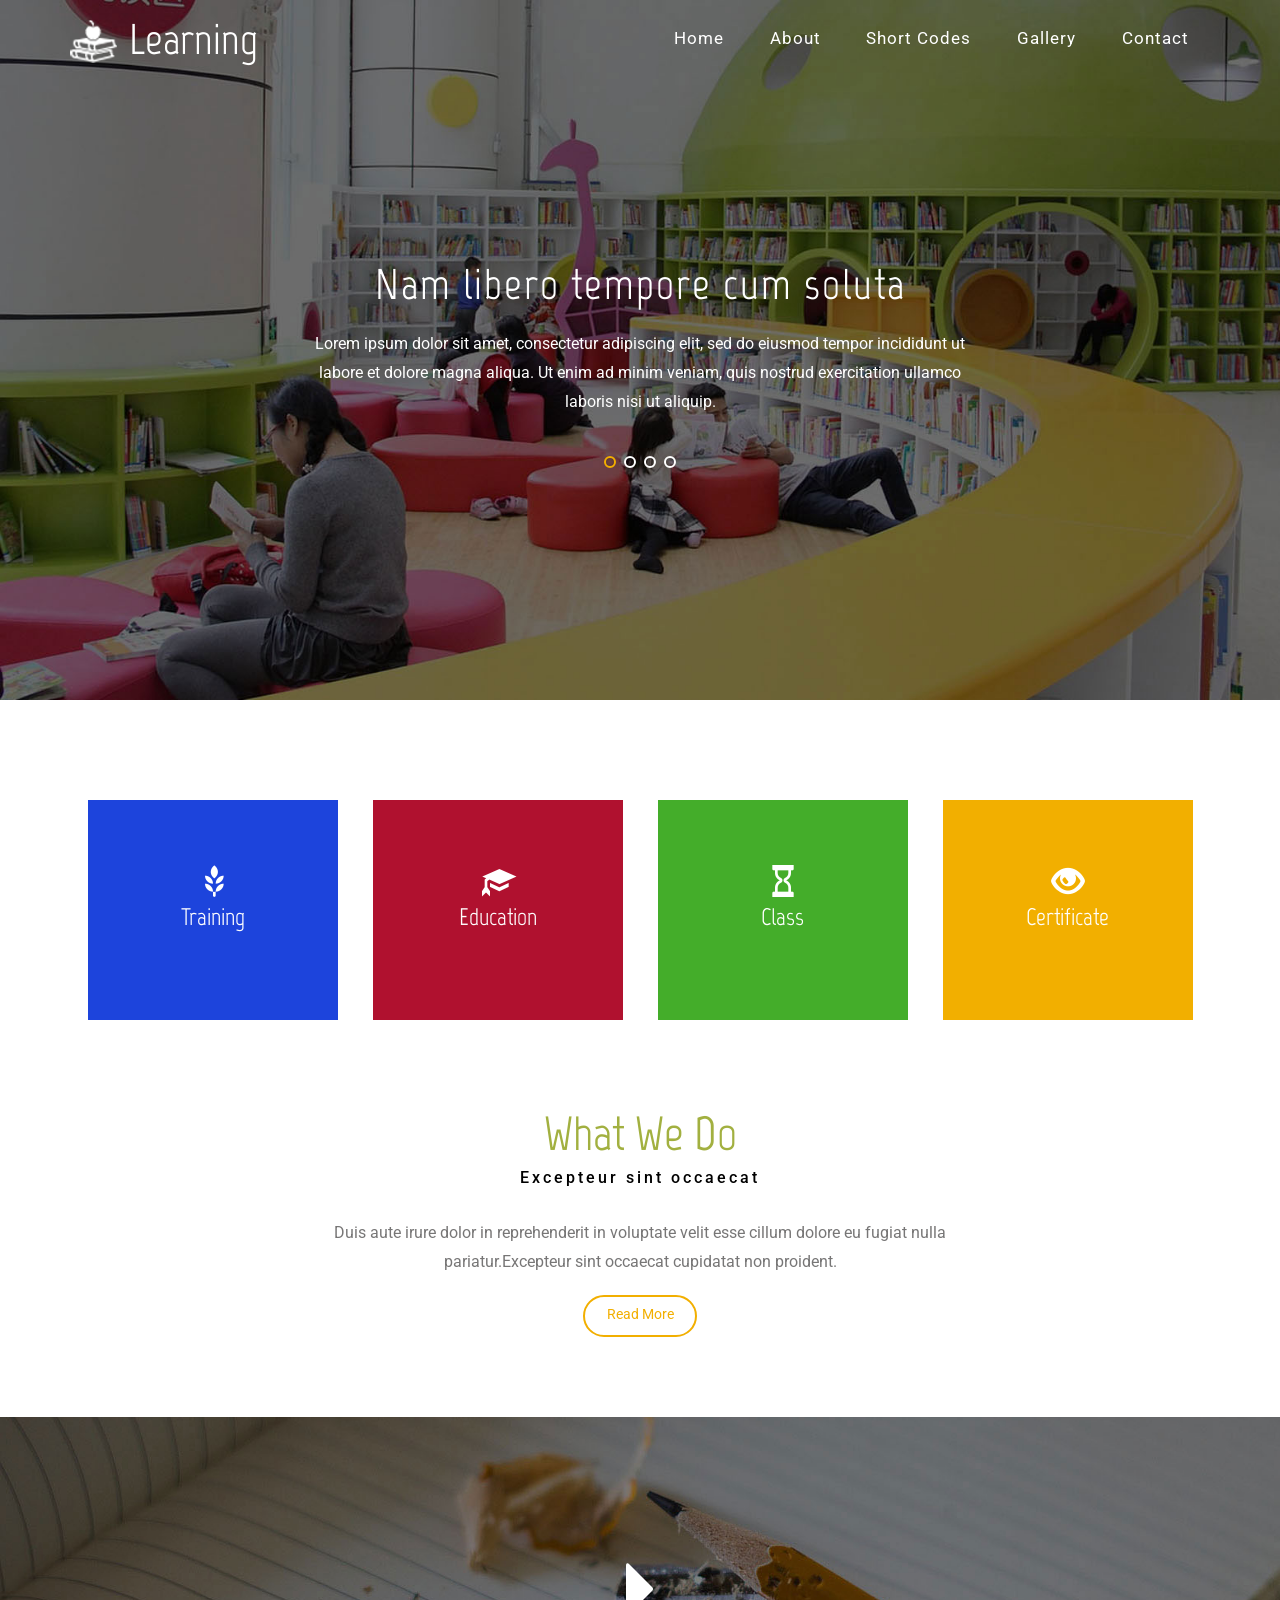
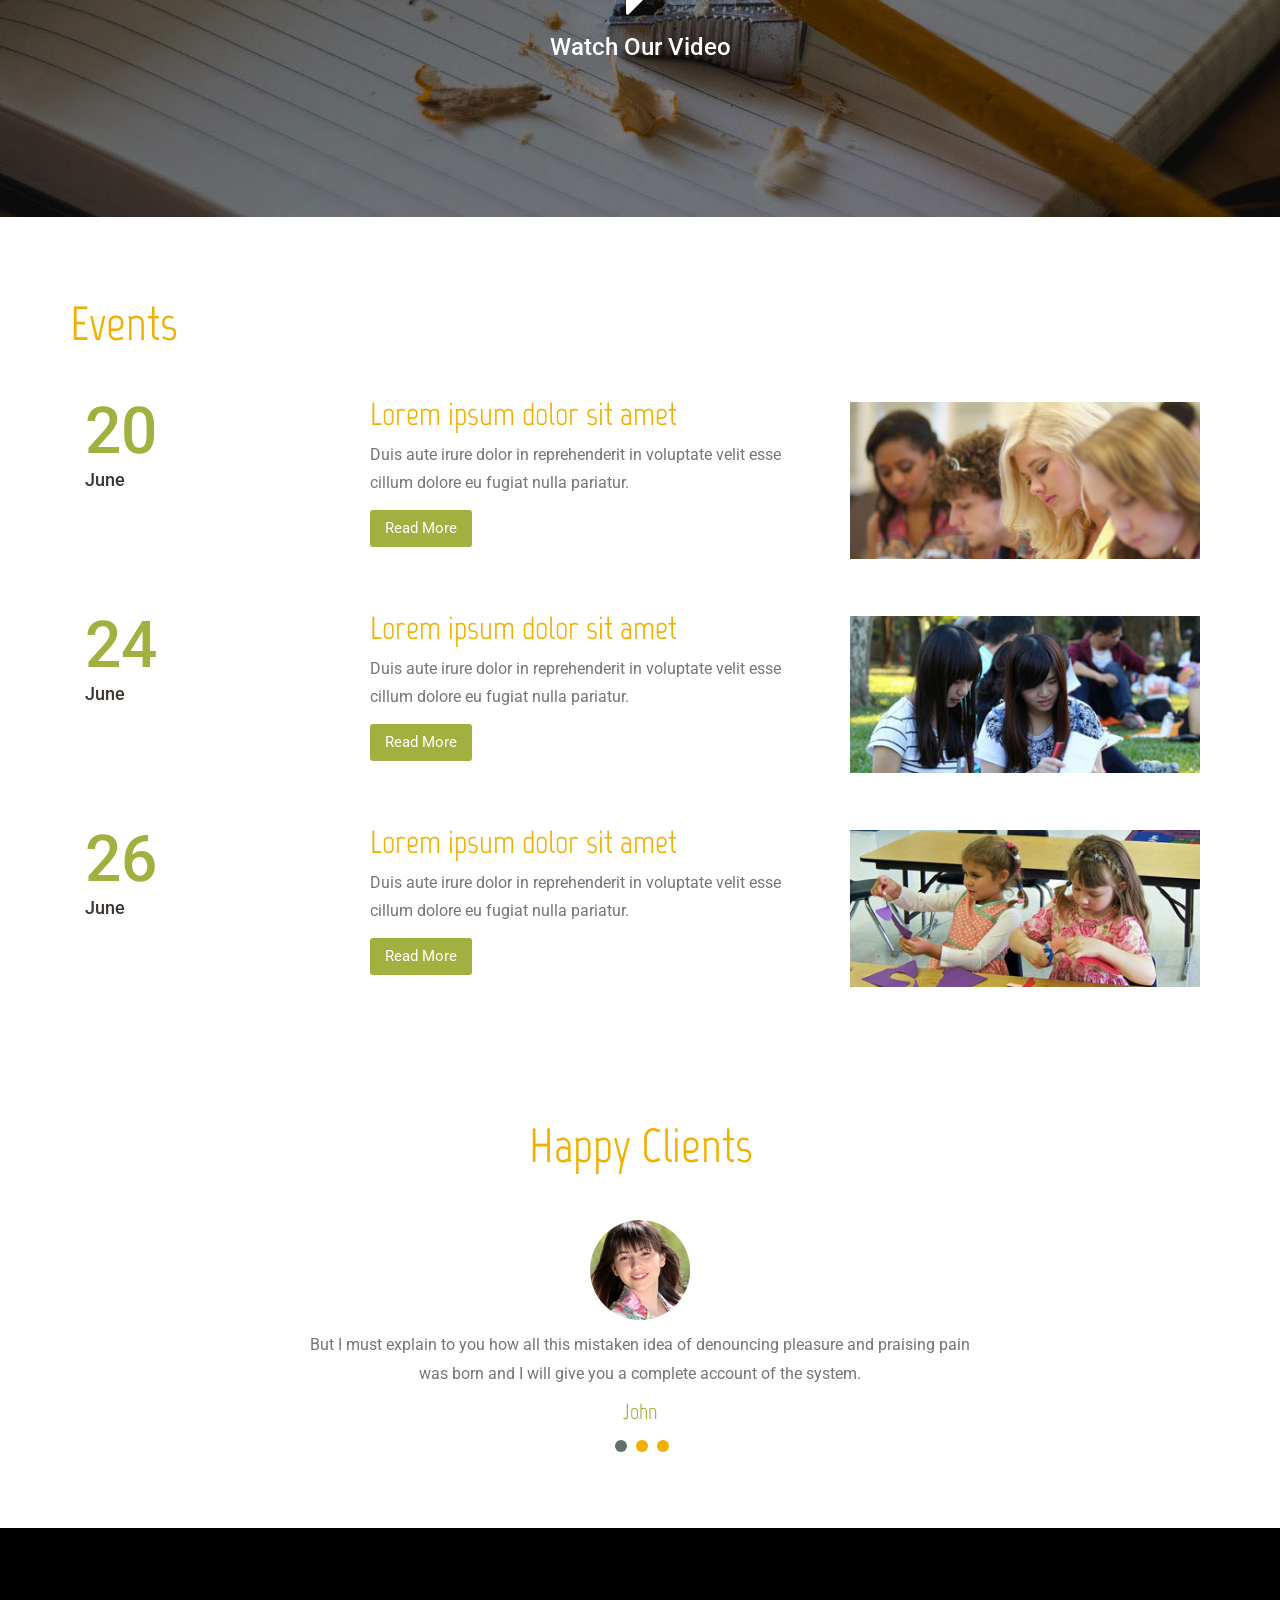
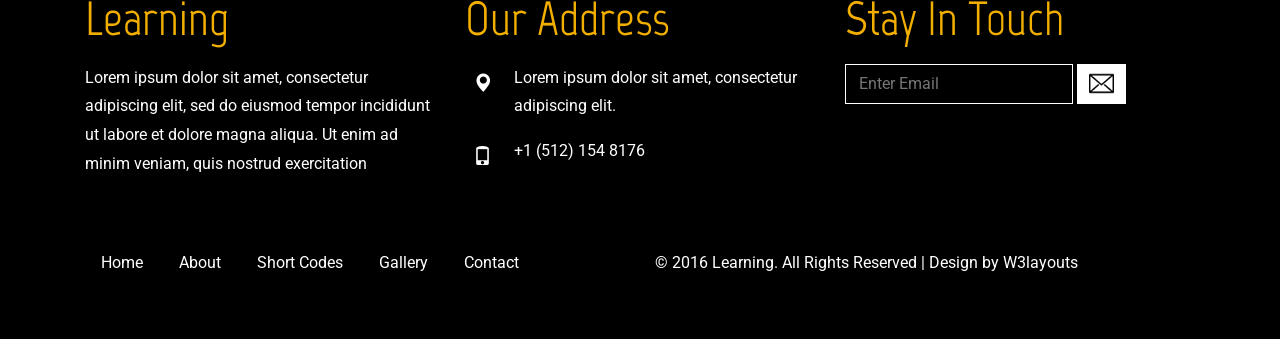
<file: rest_client/assets/index.html>
<!--Author: W3layouts
Author URL: http://w3layouts.com
License: Creative Commons Attribution 3.0 Unported
License URL: http://creativecommons.org/licenses/by/3.0/
-->
<!DOCTYPE HTML>
<html>
<head>
<title>Learning a Education Category Flat Bootstrap Responsive  Website Template | Home :: w3layouts</title>
<link href="css/bootstrap.css" rel="stylesheet" type="text/css" media="all">
<!-- jQuery (necessary for Bootstrap's JavaScript plugins) -->
<!-- Custom Theme files -->
<link href="css/style.css" rel="stylesheet" type="text/css" media="all"/>
<link href="css/style1.css" rel="stylesheet" type="text/css" media="all" />
<!-- Custom Theme files -->
<meta name="viewport" content="width=device-width, initial-scale=1">
<meta http-equiv="Content-Type" content="text/html; charset=utf-8" />
<meta name="keywords" content="Agility  Responsive web template, Bootstrap Web Templates, Flat Web Templates, Android Compatible web template, 
Smartphone Compatible web template, free webdesigns for Nokia, Samsung, LG, SonyEricsson, Motorola web design" />
<script type="application/x-javascript"> addEventListener("load", function() { setTimeout(hideURLbar, 0); }, false); function hideURLbar(){ window.scrollTo(0,1); } </script>
<!--Google Fonts-->
<link href='https://fonts.googleapis.com/css?family=Marvel:400,700' rel='stylesheet' type='text/css'>
<link href='https://fonts.googleapis.com/css?family=Roboto:400,300,500,700,900' rel='stylesheet' type='text/css'>
<!--google fonts-->
<script src="js/jquery-1.11.0.min.js"></script>
<link rel="stylesheet" href="css/flexslider.css" type="text/css" media="screen" />

</head>
<body>
<!--header strat here-->
<div class="banner agileits">
	<div class="header">
		<div class="container">
			<div class="header-main">
				<div class="logo">
			       <h1><span class="books"></span> <a href="index.html">Learning</a></h1>
			    </div>
				 <div class="top-nav">
				 	 <span class="menu"> <img src="images/icon.png" alt=""></span>	
				     <nav class="cl-effect-21" id="cl-effect-21">   		       											
							<ul class="res">
								<li><a href="index.html" class="active">Home</a></li>
								<li><a href="about.html">About</a></li>						
								<li><a href="shortcodes.html">Short Codes</a></li>
								<li><a href="gallery.html">Gallery</a></li>	
								<li><a href="contact.html">Contact</a></li>						
							</ul>
						</nav>
						<!-- script-for-menu -->
										 <script>
										   $( "span.menu" ).click(function() {
											 $( "ul.res" ).slideToggle( 300, function() {
											 // Animation complete.
											  });
											 });
										</script>
						<!-- /script-for-menu -->
		
				 </div>
				<div class="clearfix"> </div>
			</div>
			<div class="banner-main">
				 <section class="slider">
					 <div class="flexslider">
						<ul class="slides">
						  <li>
						  	<div class="banner-main">			  
								   <h3>Nam libero tempore cum soluta</h3>
						            <p>Lorem ipsum dolor sit amet, consectetur adipiscing elit, sed do eiusmod tempor incididunt ut labore et dolore magna aliqua. Ut enim ad minim veniam, quis nostrud exercitation ullamco laboris nisi ut aliquip.</p>
								<div class="clearfix"> </div>
							</div>
						  </li>
						  <li>
						  	<div class="banner-main">			  
								   <h3>Voluptas assumenda  omnis dolor</h3>
						           <p>Lorem ipsum dolor sit amet, consectetur adipiscing elit, sed do eiusmod tempor incididunt ut labore et dolore magna aliqua. Ut enim ad minim veniam, quis nostrud exercitation ullamco laboris nisi ut aliquip.</p>
								<div class="clearfix"> </div>
							</div>
						  </li>
						  <li>
						  	<div class="banner-main">			  
								   <h3>Nam libero tempore cum soluta</h3>
						           <p>Lorem ipsum dolor sit amet, consectetur adipiscing elit, sed do eiusmod tempor incididunt ut labore et dolore magna aliqua. Ut enim ad minim veniam, quis nostrud exercitation ullamco laboris nisi ut aliquip.</p>
								<div class="clearfix"> </div>
							</div>
						  </li>		
						  <li>
						  	<div class="banner-main">			  
								   <h3>Voluptas assumenda  omnis dolor</h3>
						           <p>Lorem ipsum dolor sit amet, consectetur adipiscing elit, sed do eiusmod tempor incididunt ut labore et dolore magna aliqua. Ut enim ad minim veniam, quis nostrud exercitation ullamco laboris nisi ut aliquip.</p>
								<div class="clearfix"> </div>
							</div>
						  </li>			  
					    </ul>
					 </div>
					 <div class="clearfix"> </div>
            </section>	
		 </div>
	 </div>
   </div>
</div>
<!--header end here-->
<!-- FlexSlider -->
				  <script defer src="js/jquery.flexslider.js"></script>
				  <script type="text/javascript">
					$(function(){				 
					});
					$(window).load(function(){
					  $('.flexslider').flexslider({
						animation: "slide",
						start: function(slider){
						  $('body').removeClass('loading');
						}
					  });
					});
				  </script>
<!-- FlexSlider -->
<!--banner end here-->
<!--educate logos start here-->
<div class="educate">
	<div class="container">
		<div class="education-main">
			<ul class="ch-grid">
				 <div class="col-md-3 w3agile">
					<li>
						<div class="ch-item">				
							<div class="ch-info">
								<div class="ch-info-front ch-img-1">
									<span class="glyphicon glyphicon-grain" aria-hidden="true"> </span>
					                <h5>Training</h5>
								</div>
								<div class="ch-info-back">
									<h3>Lorem ipsum</h3>
									<p>Lorem ipsum dolor sit amet, consectetur elit</p>
								</div>	
							</div>
						</div>
					</li>
					</div> 
					 <div class="col-md-3 w3agile">
					<li>
						<div class="ch-item">
							<div class="ch-info">
								<div class="ch-info-front ch-img-2">
									<span class="glyphicon glyphicon-education" aria-hidden="true"> </span>									
					                <h5>Education</h5>
								</div>
								<div class="ch-info-back">
									<h3>Lorem ipsum</h3>
									<p>Lorem ipsum dolor sit amet, consectetur elit</p>
								</div>
							</div>
						</div>
					</li>
					</div>
					 <div class="col-md-3 w3agile">
					<li>
						<div class="ch-item">
							<div class="ch-info">
								<div class="ch-info-front ch-img-3">
									<span class="glyphicon glyphicon-hourglass" aria-hidden="true"> </span>
					                <h5>Class</h5>
								</div>
								<div class="ch-info-back">
									<h3>Lorem ipsum</h3>
									<p>Lorem ipsum dolor sit amet, consectetur elit</p>
								</div>
							</div>
						</div>
					</li>
					</div>
					 <div class="col-md-3 w3agile">
					<li>
						<div class="ch-item">
							<div class="ch-info">
								<div class="ch-info-front ch-img-4">
									<span class="glyphicon glyphicon-eye-open" aria-hidden="true"> </span>
					                <h5>Certificate</h5>
								</div>
								<div class="ch-info-back">
									<h3>Lorem ipsum</h3>
									<p>Lorem ipsum dolor sit amet, consectetur elit</p>
								</div>
							</div>
						</div>
					</li>
					</div>
					<div class="clearfix"> </div>
			 </ul>
		 </div>
	</div>
</div>
<!--educate logos end here-->
<!--we do start here-->
<div class="we-do">
	<div class="container">
		<div class="we-do-main">
			   <h2>What We Do </h2>
			   <h4>Excepteur sint occaecat</h4>
			   <p> Duis aute irure dolor in reprehenderit in voluptate velit esse cillum dolore eu fugiat nulla pariatur.Excepteur sint occaecat cupidatat non proident.</p>
			   <a href="single.html">Read More</a>
			<div class="clearfix"> </div>
		</div>
	</div>
</div>
<!--we do end here-->
<!--pop-up-box-->
	  <script type="text/javascript" src="js/modernizr.custom.53451.js"></script>  
	<link href="css/popuo-box.css" rel="stylesheet" type="text/css" media="all"/>
	<script src="js/jquery.magnific-popup.js" type="text/javascript"></script>
<!--pop-up-box-->

<!--watch start here-->
<div class="watch-video">
	<div class="container">
		<div class="watch-video-main">
			<div class="video-bottom">
			 <a class="play-icon popup-with-zoom-anim" href="#small-dialog5"> <span class="glyphicon glyphicon-triangle-right" aria-hidden="true"> </span> </a>
			 <!--video-->
				<div id="small-dialog5" class="mfp-hide">
					<iframe src="https://player.vimeo.com/video/2990650" width="640" height="361" frameborder="0" webkitallowfullscreen mozallowfullscreen allowfullscreen> </iframe>
				</div>
				 <script>
						$(document).ready(function() {
						$('.popup-with-zoom-anim').magnificPopup({
							type: 'inline',
							fixedContentPos: false,
							fixedBgPos: true,
							overflowY: 'auto',
							closeBtnInside: true,
							preloader: false,
							midClick: true,
							removalDelay: 300,
							mainClass: 'my-mfp-zoom-in'
						});
																						
						});
				</script>
		</div>	

			
			<h3>Watch Our Video</h3>
		</div>
	</div>
</div>
<!--watch end here-->
<!--event start here-->
<div class="events">
	<div class="container">
		<div class="events-main">
			<div class="events-top">
				<h3>Events</h3>
			</div>
			<div class="events-grid">
				<div class="col-md-3 event-month wthree">
					<h3>20</h3>
					<h4>June</h4>
				</div>
				<div class="col-md-5 event-text">
					<h4>Lorem ipsum dolor sit amet</h4>
					<p>Duis aute irure dolor in reprehenderit in voluptate velit esse cillum dolore eu fugiat nulla pariatur.</p>
					<a href="single.html">Read More</a>
					<p> </p>
				</div>
				<div class="col-md-4 event-img">
					<div class="item item-type-move">
						<a class="item-hover" href="single.html">						
							<div class="item-info">
								<div class="headline">
									Learning
									<div class="line"> </div>
								</div>
								<div class="date">Lorem ipsum dolor</div>							
							</div>
							<div class="mask"> </div>
					    </a>
						<div class="item-img">
								<img src="images/e1.jpg" class="img-responsive" alt="">
						</div>
                </div>

				</div>
			   <div class="clearfix"> </div>
			</div>
			<div class="events-grid">
				<div class="col-md-3 event-month wthree">
					<h3>24</h3>
					<h4>June</h4>
				</div>
				<div class="col-md-5 event-text">
					<h4>Lorem ipsum dolor sit amet</h4>
					<p>Duis aute irure dolor in reprehenderit in voluptate velit esse cillum dolore eu fugiat nulla pariatur.</p>
					<a href="single.html">Read More</a>
					<p> </p>
				</div>
				<div class="col-md-4 event-img">
					<div class="item item-type-move">
						<a class="item-hover" href="single.html">						
							<div class="item-info">
								<div class="headline">
									Learning
									<div class="line"> </div>
								</div>
								<div class="date">Lorem ipsum dolor</div>							
							</div>
							<div class="mask"> </div>
					    </a>
						<div class="item-img">
								<img src="images/e2.jpg" class="img-responsive" alt="">
						</div>
                </div>
				</div>
			   <div class="clearfix"> </div>
			</div>
			<div class="events-grid">
				<div class="col-md-3 event-month wthree">
					<h3>26</h3>
					<h4>June</h4>
				</div>
				<div class="col-md-5 event-text">
					<h4>Lorem ipsum dolor sit amet</h4>
					<p>Duis aute irure dolor in reprehenderit in voluptate velit esse cillum dolore eu fugiat nulla pariatur.</p>
					<a href="single.html">Read More</a>
					<p> </p>
				</div>
				<div class="col-md-4 event-img">
					<div class="item item-type-move">
						<a class="item-hover" href="single.html">						
							<div class="item-info">
								<div class="headline">
									Learning
									<div class="line"> </div>
								</div>
								<div class="date">Lorem ipsum dolor</div>							
							</div>
							<div class="mask"> </div>
					    </a>
						<div class="item-img">
								<img src="images/e3.jpg" class="img-responsive" alt="">
						</div>
                </div>
				</div>
			   <div class="clearfix"> </div>
			</div>
		</div>
	</div>
</div>
<!--event end here-->
<script src="js/responsiveslides.min.js"></script>
<script>
    // You can also use "$(window).load(function() {"
    $(function () {
      $("#slider2").responsiveSlides({
        auto: true,
        pager: true,
        speed: 300,
        namespace: "callbacks",
      });
    });
  </script>

<!--clients star here-->
<div class="clients">
	<div class="container">
		<div class="clients-main">	
			<div class="clients-top">
				<h3>Happy Clients</h3>
			</div>
		 <div class="slider-bann wow bounceInRight" data-wow-delay="0.3s">
	    <ul class="rslides" id="slider2">
	      <li>
	      	<div class="clients-text">	 
	      		<img src="images/c1.png" alt="">    	     	
		     	<p>But I must explain to you how all this mistaken idea of denouncing pleasure and praising pain was born and I will give you a complete account of the system.</p>		 		        
		        <h4>John</h4>	     	     
	        </div>
	      </li>
	      <li>
	      	<div class="clients-text">	
	      		<img src="images/c2.png" alt="">     	     	
		     	<p>But I must explain to you how all this mistaken idea of denouncing pleasure and praising pain was born and I will give you a complete account of the system.</p>		 		         
		        <h4>Smith</h4>	     	     
	        </div>
	        </li>
	      <li>
	      	<div class="clients-text">	
	      		<img src="images/c3.png" alt="">    	     	
		     	<p>But I must explain to you how all this mistaken idea of denouncing pleasure and praising pain was born and I will give you a complete account of the system.</p>		 		           
		        <h4>Daneal</h4>	     	     
		  </div>
	      </li>
	    </ul>
	    </div>
    </div>

	</div>
</div>
<!--clients end here-->
<!--footer start here-->
<div class="footer w3ls">
	<div class="container">
		<div class="footer-main">
			<div class="footer-top">
				<div class="col-md-4 ftr-grid">
					<h3>Learning</h3>
					<p>Lorem ipsum dolor sit amet, consectetur adipiscing elit, sed do eiusmod tempor incididunt ut labore et dolore magna aliqua. Ut enim ad minim veniam, quis nostrud exercitation</p>
				</div>
				<div class="col-md-4 ftr-grid">
					<h3>Our Address</h3>
					<div class="ftr-address">
						<div class="local">
							<span class="glyphicon glyphicon-map-marker" aria-hidden="true"></span>
						</div>
						<div class="ftr-text">
							<p>Lorem ipsum dolor sit amet, consectetur adipiscing elit.</p>
						</div>
						<div class="clearfix"> </div>
					</div>
					<div class="ftr-address">
						<div class="local">
							<span class="glyphicon glyphicon-phone" aria-hidden="true"></span>
						</div>
						<div class="ftr-text">
							<p>+1 (512) 154 8176</p>
						</div>
						<div class="clearfix"> </div>
					</div>
				</div>
				<div class="col-md-4 ftr-grid">
					<h3>Stay In Touch</h3>
					<form action="#" method="post">
						<input type="text" placeholder="Enter Email"  name="Enter Email" required="">
						<input type="submit" value="">
					</form>
					<ul class="ftr-social-icons">
						<li><a class="fa" href="#"> </a></li>
						<li><a class="tw" href="#"> </a></li>
						<li><a class="dri" href="#"> </a></li>
						<li><a class="p" href="#"> </a></li>
						
					</ul>
				</div>
			   <div class="clearfix"> </div>
			</div>
			<div class="footer-bottom">
				<div class="col-md-6 ftr-navg">
					<ul>
						<li><a href="index.html">Home</a></li>
						<li><a href="about.html">About</a></li>
						<li><a href="shortcodes.html">Short Codes</a></li>
						<li><a href="gallery.html">Gallery</a></li>
						<li><a href="contact.html">Contact</a></li>
					</ul>
				</div>
				<div class="col-md-6 copyrights">
					<p>© 2016 Learning. All Rights Reserved | Design by  <a href="http://w3layouts.com/" target="_blank">W3layouts</a> </p>
				</div>
				<div class="clearfix"> </div>
			</div>
		</div>
	</div>
</div>
<!--footer end here-->			
</body>
</html>
</file>
<file: rest_client/assets/css/style.css>
/*--
Author: W3layouts
Author URL: http://w3layouts.com
License: Creative Commons Attribution 3.0 Unported
License URL: http://creativecommons.org/licenses/by/3.0/
--*/
h4, h5, h6,
h1, h2, h3 {margin: 0;}
ul, ol {margin: 0;}
p {margin: 0;}
html, body{
  font-family: 'Roboto', sans-serif;
   font-size: 100%;
   background:#fff; 
}
a {
  text-decoration: none;
  transition: 0.5s all;
  -webkit-transition: 0.5s all;
  -moz-transition: 0.5s all;
  -o-transition: 0.5s all;
}
a:hover {
  transition: 0.5s all;
  -webkit-transition: 0.5s all;
  -moz-transition: 0.5s all;
  -o-transition: 0.5s all;
  text-decoration:none;
}
/*--header start here--*/
/*--banner strat here--*/
.banner {
    background: url(../images/b3.jpg)no-repeat;
    min-height:775px;
    background-size: cover;
}
.banner1 {
    background: url(../images/ban.jpg)no-repeat;
    min-height:80px;
    background-size: cover;
}
.banner-main {
    padding-top:6em;
     text-align: center;
}
.banner-main h3 {
    font-size:2.7em;
    color: #fff;
    padding: 0.5em 1em;   
    display: inline-block;
    letter-spacing: 2px;
    font-family: 'Marvel', sans-serif;
}
.header-main {
    padding: 1em 0em;
}
span.books {
    background: url(../images/two-books.png)no-repeat 0px 4px;
    width: 50px;
    height: 47px;
    display: inline-block;
    vertical-align:top;
}
.logo {
    float: left;
    width: 40%;
}
.logo h1{
    font-size: 2.7em;
    font-family: 'Marvel', sans-serif;
}
.logo h1 a {
    color: #fff;
}
.top-nav {
    float: right;
    width: 60%;
    text-align: right;
}
span.menu {
    display: none;
}
.top-nav ul.res {
    padding:0em 0em 0em 0em;
    list-style: none;
}
.top-nav ul.res li{
    display:inline-block;
}
.top-nav ul.res li a {
    font-size: 1.05em;
    color: #fff;
    padding: 0.65em;
    display: block;
}
/* Common styles for all menus */
nav a {
	position: relative;
	display: inline-block;
	margin: 0px 20px;
	outline: none;
	color: #fff;
	text-decoration: none;
	letter-spacing: 1px;
	text-shadow: 0 0 1px rgba(255,255,255,0.3);
}
nav a:hover,
nav a:focus {
	outline: none;
}
/* Effect 21: borders slight translate */
.cl-effect-21 a {
	padding: 10px;
	color: #237546;
	text-shadow: none;
	-webkit-transition: color 0.3s;
	-moz-transition: color 0.3s;
	transition: color 0.3s;
}

.cl-effect-21 a::before,
.cl-effect-21 a::after {
	position: absolute;
	left: 0;
	width: 100%;
	height: 2px;
	background: #fff;
	content: '';
	opacity: 0;
	-webkit-transition: opacity 0.3s, -webkit-transform 0.3s;
	-moz-transition: opacity 0.3s, -moz-transform 0.3s;
	transition: opacity 0.3s, transform 0.3s;
	-webkit-transform: translateY(-10px);
	-moz-transform: translateY(-10px);
	transform: translateY(-10px);
}

.cl-effect-21 a::before {
	top: 0;
	-webkit-transform: translateY(-10px);
	-moz-transform: translateY(-10px);
	transform: translateY(-10px);
}

.cl-effect-21 a::after {
	bottom: 0;
	-webkit-transform: translateY(10px);
	-moz-transform: translateY(10px);
	transform: translateY(10px);
}

.cl-effect-21 a:hover,
.cl-effect-21 a:focus,.cl-effect-21 a:active {
	color: #fff;
}

.cl-effect-21 a:hover::before,
.cl-effect-21 a:focus::before,
.cl-effect-21 a:hover::after,
.cl-effect-21 a:focus::after {
	opacity: 1;
	-webkit-transform: translateY(0px);
	-moz-transform: translateY(0px);
	transform: translateY(0px);
}

.banner-main p {
    font-size: 1em;
    font-weight: 400;
    color: #fff;
    line-height: 1.8em;
    width: 60%;
    margin: 0 auto;
}
/*--banner end here--*/
/*--educate start here--*/
.educate {
    padding: 5em 0em;
}

span.glyphicon.glyphicon-education {
    font-size: 2em;
    color: #fff;
    margin-bottom: 0.25em;
}
span.glyphicon.glyphicon-grain{
	font-size: 2em;
    color: #fff;
    margin-bottom: 0.25em;
}
span.glyphicon.glyphicon-hourglass{
	font-size: 2em;
    color: #fff;
    margin-bottom: 0.25em;
}
span.glyphicon.glyphicon-eye-open{
	font-size: 2em;
    color: #fff;
    margin-bottom: 0.25em;
}
/*-- w3layouts --*/
.ch-info-front h5 {
    font-size: 1.5em;
    color: #fff;
    font-family: 'Marvel', sans-serif;
}
.we-do {
    padding-bottom: 5em;
}
/*--comment style start here--*/
.ch-grid {
	margin: 20px 0 0 0;
	padding: 0;
	list-style: none;
	display: block;
	text-align: center;
	width: 100%;
}

.ch-grid:after,
.ch-item:before {
	content: '';
    display: table;
}

.ch-grid:after {
	clear: both;
}

.ch-grid li {
	width: 250px;
	height: 220px;
	display: inline-block;
}
/*--*/
.ch-item {
	width: 100%;
	height: 100%;
	border-radius: 50%;
	position: relative;
	cursor: default;
	-webkit-perspective: 900px;
	-moz-perspective: 900px;
	-o-perspective: 900px;
	-ms-perspective: 900px;
	perspective: 900px;
}
/*-- agileits --*/
.ch-info{
	position: absolute;
	width: 100%;
	height: 100%;
	-webkit-transform-style: preserve-3d;
	-moz-transform-style: preserve-3d;
	-o-transform-style: preserve-3d;
	-ms-transform-style: preserve-3d;
	transform-style: preserve-3d;
}
.ch-info > div {
	display: block;
	position: absolute;
	width: 100%;
	height: 100%;
	background-position: center center;
	-webkit-transition: all 0.4s linear;
	-moz-transition: all 0.4s linear;
	-o-transition: all 0.4s linear;
	-ms-transition: all 0.4s linear;
	transition: all 0.4s linear;
	-webkit-transform-origin: 50% 0%;
	-moz-transform-origin: 50% 0%;
	-o-transform-origin: 50% 0%;
	-ms-transform-origin: 50% 0%;
	transform-origin: 50% 0%;
}

.ch-info .ch-info-front {
	    padding-top: 4em;
}
.ch-info .ch-info-back {
	-webkit-transform: translate3d(0,0,-220px) rotate3d(1,0,0,90deg);
	-moz-transform: translate3d(0,0,-220px) rotate3d(1,0,0,90deg);
	-o-transform: translate3d(0,0,-220px) rotate3d(1,0,0,90deg);
	-ms-transform: translate3d(0,0,-220px) rotate3d(1,0,0,90deg);
	transform: translate3d(0,0,-220px) rotate3d(1,0,0,90deg);
	background:#3D3630;
	opacity: 0;
}

.ch-img-1 { 
	background:#1D44DC;
}

.ch-img-2 { 
	background:#B0112F;
}

.ch-img-3 { 
	background:#44AD2A;
}
/*-- w3layouts --*/
.ch-img-4 { 
	background:#f2af00;
}
.ch-info h3 {
	color: #fff;
	font-size: 24px;
	margin: 0 15px;
	padding: 60px 0 0 0;
	height:90px;
	font-family: 'Marvel', sans-serif;
}
.ch-info p {
    color: #fff;
    padding:7px 5px;
    margin: 0 30px;
    font-size: 13px;
    line-height: 1.8em;
}
.ch-info p a {
	display: block;
	color: #fff;
	color: rgba(255,255,255,0.7);
	font-style: normal;
	font-weight: 700;
	text-transform: uppercase;
	font-size: 9px;
	letter-spacing: 1px;
	padding-top: 4px;
	font-family: 'Open Sans', Arial, sans-serif;
}

.ch-info p a:hover {
	color: #fff222;
	color: rgba(255,242,34, 0.8);
}

.ch-item:hover .ch-info-front {
	-webkit-transform: translate3d(0,280px,0) rotate3d(1,0,0,-90deg);
	-moz-transform: translate3d(0,280px,0) rotate3d(1,0,0,-90deg);
	-o-transform: translate3d(0,280px,0) rotate3d(1,0,0,-90deg);
	-ms-transform: translate3d(0,280px,0) rotate3d(1,0,0,-90deg);
	transform: translate3d(0,280px,0) rotate3d(1,0,0,-90deg);
	opacity: 0;
}

.ch-item:hover .ch-info-back {
	-webkit-transform: rotate3d(1,0,0,0deg);
	-moz-transform: rotate3d(1,0,0,0deg);
/*-- agileits --*/
	-o-transform: rotate3d(1,0,0,0deg);
	-ms-transform: rotate3d(1,0,0,0deg);
	transform: rotate3d(1,0,0,0deg);
	opacity: 1;
}
/*--educate end here--*/
/*--we do start here--*/
.we-do-main {
    text-align: center;
}
.we-do-main h2 {
    font-size: 3em;
    color:#a2b040;
    margin-bottom: 0.2em;
    font-family: 'Marvel', sans-serif;
}
.we-do-main h4 {
    font-size: 1em;
    color: #000;
    letter-spacing: 3px;
    margin-bottom: 0.5em;
}
.we-do-main p {
    font-size: 1em;
    color:#777676;
    width: 65%;
    line-height: 1.8em;
    margin:2em auto 0.7em;
}
.we-do-main a {
    font-size: 0.9em;
    color:#f2af00;
    padding: 0.6em 1.5em;
    border-radius: 30px;
    border:2px solid #f2af00;
    margin-top: 0.5em;
    display: inline-block;
}
.we-do-main a:hover{
	color:#a2b040;
	border:2px solid #a2b040;
}
/*--we do end here--*/
/*--watch video start here--*/
.watch-video {
    background: url(../images/ban.jpg)no-repeat center;
    min-height:400px;
    background-size: cover;
}
span.glyphicon.glyphicon-triangle-right {
    font-size: 3.5em;
    color: #FFFFFF;
}
.watch-video-main {
    text-align: center;
    padding-top:9em;
}
.watch-video-main h3 {
    font-size: 1.5em;
    margin-top: 0.5em;
    color: #fff;
}
/*--watch video end here--*/
/*--events start here--*/
.events {
    padding: 5em 0em;
}
.event-month h3 {
    font-size: 4em;
    color: #a2b040;
}
.event-month h4 {
    font-size: 1.1em;
    margin-top: 0.2em;
    color: #3D3630;
}
.event-text h4 {
    font-size: 2em;
    color: #f2af00;
    font-family: 'Marvel', sans-serif;
}
.event-text p {
    font-size: 1em;
    color:#777676;
    line-height: 1.8em;
    margin-top: 0.5em;
}
.events-top h3 {
    font-size: 3em;
    color:#f2af00;
    margin-bottom: 1em;
    font-family: 'Marvel', sans-serif;
}
.event-text a {
    font-size: 0.95em;
    color: #fff;
    background:#a2b040;
    padding: 0.5em 1em;
    display: inline-block;
    margin-top: 0.8em;
    border-radius: 3px;
}
.event-text a:hover {
	background:#f2af00;
}
.events-grid {
    margin-bottom:3em;
}
/*--events end here--*/
/*--clients start here--*/
.clients-text {
    text-align: center;
}
.clients {
    padding-bottom: 6em;
}
.clients-text {
    text-align: center;
    line-height: 1.8em;
}
.clients-text p {
    font-size: 1em;
    color:#777676;
    width: 60%;
    margin: 0.7em auto 0.7em;
    line-height: 1.8em;
}
.clients-text h4 {
    font-size: 1.4em;
    color: #a2b040;
    margin-bottom: 0.3em;
    font-family: 'Marvel', sans-serif;
}
.clients-top {
    text-align: center;
    padding-bottom: 3em;
}
.clients-top h3 {
    font-size: 3em;
    color: #f2af00;
    font-family: 'Marvel', sans-serif;
}
/*--- slider-css --*/
.slider-bann{
	position:relative;
}
.rslides {
  position: relative;
  list-style: none;
  overflow: hidden;
  width: 100%;
  padding: 0;
  margin: 0;
  }
.rslides li {
  -webkit-backface-visibility: hidden;
  position: absolute;
  display: none;
  width: 100%;
  left: 0;
  top: 0;
  }
.rslides li:first-child {
  position: relative;
  display: block;
  float: left;
  }
.rslides_tabs{
	background: none !important;
	border: none;
	box-shadow: none;
	position: relative;
	top: -90px;
	z-index: 999;
}
.callbacks_tabs a:after {
    content: "\f111";
    font-size: 0;
    font-family: FontAwesome;
    visibility: visible;
    display: block;
    height: 12px;
    width: 12px;
    display: inline-block;
    border: none;
    background:#f2af00;
    border-radius: 8px;
}
.callbacks_here a:after{
	background:#616f67;
}
.callbacks_tabs a{
	visibility:hidden;
}
.callbacks_tabs li{
	display:inline-block;
}
ul.callbacks_tabs.callbacks1_tabs {
    position: absolute;
    bottom: -20px;
    z-index: 999;
    left: 47%;
    padding: 0px;
}
/*--clients end here--*/
/*--about strat hee--*/
.about {
    padding: 5em 0em;
}
.about-top h2 {
    font-size: 3em;
    color: #a2b040;
    text-align: center;
    font-family: 'Marvel', sans-serif;
}
.about-top {
    padding-bottom: 3em;
    text-align: center;
}
.about-bott-left {
    float: left;
    width: 40%;
}
.about-bott-right {
    float: right;
    width: 60%;
}
.about-top p {
    font-size: 1em;
    color:#777676;
    width: 50%;
    line-height: 1.8em;
    margin: 0 auto;
}
.about-agile {
    background: url(../images/ab1.jpg)no-repeat;
    width: 100%;
    height: 350px;
}
.about-layer1 {
    padding-bottom: 5em;
}
.about-agile h4 {
    font-size: 2em;
    color: #fff;
    text-align: center;
    font-family: 'Marvel', sans-serif;
    padding-top: 3.5em;
}
.about-agile p {
    font-size: 1em;
    color: #fff;
    text-align: center;
    width: 50%;
    margin: 1em auto 0em;
    line-height: 1.8em;
}
div#colorful-elliptic {
    background: #a2b040 !important;
}
.colorful-tab-content ul {
    padding: 0px;
}
.colorful-tab-content ul li {
    font-size: 1em;
    color: #fff;
    font-family: 'Roboto', sans-serif;
}
.team-icons ul {
    padding:1em 0em;
    list-style: none;
    text-align: center;
}
.team-icons  ul li {
    display: inline-block;
    margin-right: 0.3em;
}
.team-icons  ul li a {
    background: url(../images/t-icn.png)no-repeat;
    width: 25px;
    height: 25px;
    display: inline-block;
}
.team-icons ul li a.fa{
	background-position: 0px 0px;
}
.team-icons ul li a.tw {
    background-position: -26px 0px;
}
.team-icons ul li a.g {
    background-position: -53px 0px;
}
.team-icons ul li a.fa:hover {
    background-position: 0px 0px;
    opacity: 0.8;
}
.team-icons ul li a.tw:hover {
    background-position: -26px 0px;
    opacity: 0.8;
}
.team-icons ul li a.g:hover {
    background-position: -53px 0px;
    opacity: 0.8;
}
/*--team start here--*/
.team-top {
    text-align: center;
    padding-bottom: 2em;
}
.team-top h3 {
    font-size: 3em;
    color:#f2af00;
    font-family: 'Marvel', sans-serif;
}
.team {
    padding-bottom: 5em;
}
.info-back {
    padding-top: 2.5em;
}
/*--effect13 start here--*/
.ih-item.circle.effect13.colored .info {
  background: #1a4a72;
  background: rgba(26, 74, 114, 0.6);
}
.ih-item.circle.effect13 .info {
  background: #333333;
  background: rgba(0, 0, 0, 0.6);
  opacity: 0;
  pointer-events: none;
  -webkit-transition: all 0.35s ease-in-out;
  -moz-transition: all 0.35s ease-in-out;
  transition: all 0.35s ease-in-out;
  font-family: 'Marvel', sans-serif;
}
.ih-item.circle.effect13 .info h3 {
    visibility: hidden;
    color: #fff;
    position: relative;
    font-size: 22px;
    margin: 0 30px;
    padding: 60px 0 0 0;
    height: 91px;
    text-shadow: 0 0 1px white, 0 1px 2px rgba(0, 0, 0, 0.3);
    -webkit-transition: all 0.35s ease-in-out;
    -moz-transition: all 0.35s ease-in-out;
    transition: all 0.35s ease-in-out;
}
.ih-item.circle.effect13 .info p {
  visibility: hidden;
  color: #bbb;
  padding: 4px 5px;
  margin: 0 30px;
  font-size: 16px;
  -webkit-transition: all 0.35s ease-in-out;
  -moz-transition: all 0.35s ease-in-out;
  transition: all 0.35s ease-in-out;
}
.ih-item.circle.effect13 a:hover .info {
  opacity: 1;
}
.ih-item.circle.effect13 a:hover h3 {
  visibility: visible;
}
.ih-item.circle.effect13 a:hover p {
  visibility: visible;
}

.ih-item.circle.effect13.from_left_and_right .info h3 {
  -webkit-transform: translateX(-100%);
  -moz-transform: translateX(-100%);
  -ms-transform: translateX(-100%);
  -o-transform: translateX(-100%);
  transform: translateX(-100%);
}
.ih-item.circle.effect13.from_left_and_right .info p {
  -webkit-transform: translateX(100%);
  -moz-transform: translateX(100%);
  -ms-transform: translateX(100%);
  -o-transform: translateX(100%);
  transform: translateX(100%);
}
.ih-item.circle.effect13.from_left_and_right a:hover h3 {
  -webkit-transform: translateX(0);
  -moz-transform: translateX(0);
  -ms-transform: translateX(0);
  -o-transform: translateX(0);
  transform: translateX(0);
}
.ih-item.circle.effect13.from_left_and_right a:hover p {
  -webkit-transform: translateX(0);
  -moz-transform: translateX(0);
  -ms-transform: translateX(0);
  -o-transform: translateX(0);
  transform: translateX(0);
}

.ih-item.circle.effect13.top_to_bottom .info h3 {
  -webkit-transform: translateY(-100%);
  -moz-transform: translateY(-100%);
  -ms-transform: translateY(-100%);
  -o-transform: translateY(-100%);
  transform: translateY(-100%);
}
.ih-item.circle.effect13.top_to_bottom .info p {
  -webkit-transform: translateY(-100%);
  -moz-transform: translateY(-100%);
  -ms-transform: translateY(-100%);
  -o-transform: translateY(-100%);
  transform: translateY(-100%);
}
.ih-item.circle.effect13.top_to_bottom a:hover h3 {
  -webkit-transform: translateY(0);
  -moz-transform: translateY(0);
  -ms-transform: translateY(0);
  -o-transform: translateY(0);
  transform: translateY(0);
}
.ih-item.circle.effect13.top_to_bottom a:hover p {
  -webkit-transform: translateY(0);
  -moz-transform: translateY(0);
  -ms-transform: translateY(0);
  -o-transform: translateY(0);
  transform: translateY(0);
}

.ih-item.circle.effect13.bottom_to_top .info h3 {
  -webkit-transform: translateY(100%);
  -moz-transform: translateY(100%);
  -ms-transform: translateY(100%);
  -o-transform: translateY(100%);
  transform: translateY(100%);
}
.ih-item.circle.effect13.bottom_to_top .info p {
  -webkit-transform: translateY(100%);
  -moz-transform: translateY(100%);
  -ms-transform: translateY(100%);
  -o-transform: translateY(100%);
  transform: translateY(100%);
}
.ih-item.circle.effect13.bottom_to_top a:hover h3 {
  -webkit-transform: translateY(0);
  -moz-transform: translateY(0);
  -ms-transform: translateY(0);
  -o-transform: translateY(0);
  transform: translateY(0);
}
.ih-item.circle.effect13.bottom_to_top a:hover p {
  -webkit-transform: translateY(0);
  -moz-transform: translateY(0);
  -ms-transform: translateY(0);
  -o-transform: translateY(0);
  transform: translateY(0);
}
/*--team end here--*/
/*--about end here-- */
/*--single--*/
.blog-to {
  padding: 0em 0 2em;
}
.blog-top {
  padding: 1em 0 0;
}
ul.men-grid li{
	display:inline-block;
}
.top-blog p{
	font-size:1em;
	color:#777676;
  line-height: 1.9em;
}
p.sed1{
	font-size:1.1em;
}
.top-blog p a{
	text-decoration:none;
	color:#a2b040;
}
.top-blog  h5.fast{
	font-size: 1.3em;
    color: #a2b040;
    margin: 0 0 0.5em;
}
.top-blog p a:hover,ul.popular li a:hover,a.more-dummy:hover{
	color:#f2af00;
}
i.glyphicon.glyphicon-ok-sign {
  margin: 0em 0.51em 0em 0em;
}
p.sed2 {
  margin: 0.5em 0 1em;
  
}
.single-inline {
  padding: 0 15px;
}
.single-middle h3,.single-bottom h2{
font-size: 2.5em;
  color:#f2af00;
  text-align: center;
  margin: 0 0 0.7em;
   font-family: 'Marvel', sans-serif;
}
.single-bottom {
  padding: 0em 0 4em;
}
.comment {
    padding: 0px 10px 0px 0px;
}
.single-bottom input[type="text"] {
  width: 100%;
  padding: 1em;
  background: none;
  outline: none;
  border: 1px solid #A09F9F;
  font-size: 1em;
  margin-bottom: 1em;
  color:#777676;
  -webkit-appearance: none;
      font-family: 'Marvel', sans-serif;
}
.single-bottom textarea{
	width: 100%;
  padding: 1em;
  background: none;
  outline: none;
  border: 1px solid #A09F9F;
  font-size: 1em;
  margin-bottom: 1em;
  color:#777676;
  -webkit-appearance: none;
      font-family: 'Marvel', sans-serif;
}
.single-bottom  input[type="submit"]{
	width: 10%;
	font-size: 1em;
	background: #a2b040;
	padding: 0.6em 0.8em;
	text-align: center;
	color: #fff;
	border: none;
	outline:none;
	-webkit-appearance: none;
	  margin: 0 0em;
	      font-family: 'Marvel', sans-serif;
}
.single-bottom  input[type="submit"]:hover{
	background:#f2af00;
}
 .single-bottom textarea {
    resize: none;
    min-height: 180px;
    width: 99.2%;
}
.media-body h4{
	  font-size: 1.3em; 
	   font-family: 'Marvel', sans-serif;
}
.media-body h4 a{
  color: #a2b040;
  text-decoration:none;
}
.media-body p {
  margin: 0.7em 0 0em;
  font-size: 1em;
 color:#777676;
  line-height: 1.9em;
}
.media {
  margin: 0em 0 3em;
}
.single-bottom h3 {
  font-size: 2.5em; 
  color: #2d2d2d;
  text-align: center;
  margin: 0.5em 0 1em;
}
.md-in{
	padding:0;
}
.in-media{
	padding:0 0 0 5em;
}
 ul.grid-part li{
	list-style:none;
    margin: 0em 0em 0.7em 0em;
}
 ul.grid-part li a{
  color:#777676;
  text-decoration: none;
  padding: 0em 0em 0em 0.8em;
  display:inline-block;
  font-size: 1em;
}
 ul.grid-part li a:hover{
	color:#F2AF00;
}
ul.grid-part {
  margin:1.5em 0 2em;
  padding: 0px;
}
.single {
  padding: 5em 1px 0;
}
span.glyphicon.glyphicon-arrow-right {
    display: inline-block;
    font-size:1em;
    color:#f2af00;
}
/*--//single--*/
/*--short codes--*/
.page-header h3{
	font-size: 3em;
	color:#000;
}
.table > thead > tr > th, .table > tbody > tr > th, .table > tfoot > tr > th, .table > thead > tr > td, .table > tbody > tr > td, .table > tfoot > tr > td {
  padding: 8px;
  line-height: 1.42857143;
  vertical-align: top;
  border-top: none;
}
.grid1 {
  margin: 1.5em 0 0;
}
ul.nav.nav-pills {
  margin: 1.5em 0 0;
}
.grid2{
	margin: 1em 0 0;
}
.bs-example {
  padding: 2em 0 0;
}
.form-horizontal .control-label {
  text-align: left;
}
h3.typo1 {
  text-align: center;
  font-size:3em;
  color:#a2b040;
  font-family: 'Marvel', sans-serif;
}
.page {
  padding: 5em 0em 5em 0em;
}
/*--//short codes--*/
/*--gallery start here--*/
.gallery {
    padding: 5em 0em;
}
.gallery-top {
    text-align: center;
    padding: 0em 0em 3em 0em;
}
.gallery-top h2 {
    font-size: 3em;
    color:#a2b040;
    margin-bottom: 0.2em;
    font-family: 'Marvel', sans-serif;
}
.gallery-top p {
    font-size: 1em;
    font-weight: 400;
    color:#777676;
    line-height: 1.8em;
    margin: 0 auto 0em;
    width: 50%;
}
.gallery-grid {
    margin-bottom: 2em;
}
.bs-docs-dl-options h4 {
  margin-top: 15px;
  margin-bottom: 5px;
}

.ih-item {
  position: relative;
  -webkit-transition: all 0.35s ease-in-out;
  -moz-transition: all 0.35s ease-in-out;
  transition: all 0.35s ease-in-out;
}
.ih-item,
.ih-item * {
  -webkit-box-sizing: border-box;
  -moz-box-sizing: border-box;
  box-sizing: border-box;
}
.ih-item a {
  color: #333;
}
.ih-item a:hover {
  text-decoration: none;
}
.ih-item img {
  width: 100%;
  height: 100%;
}

.ih-item.circle {
  position: relative; 
}
.ih-item.circle .img {
  position: relative;
}
.ih-item.circle .img:before {
  position: absolute;
  display: block;
  content: '';
  width: 100%;
  height: 100%;
  box-shadow: inset 0 0 0 1px rgba(101, 99, 99, 0.6), 0 1px 2px rgba(0, 0, 0, 0.3);
  -webkit-transition: all 0.35s ease-in-out;
  -moz-transition: all 0.35s ease-in-out;
  transition: all 0.35s ease-in-out;
}
.ih-item.circle .img img {
  
}
.ih-item.circle .info {
  position: absolute;
  top: 0;
  bottom: 0;
  left: 0;
  right: 0;
  text-align: center;
  -webkit-backface-visibility: hidden;
  backface-visibility: hidden;
}

.ih-item.square {
  position: relative;
  width: 316px;
  height: 216px;
  border: 8px solid #fff;
  box-shadow: 1px 1px 3px rgba(0, 0, 0, 0.3);
}
.ih-item.square .info {
  position: absolute;
  top: 0;
  bottom: 0;
  left: 0;
  right: 0;
  text-align: center;
  -webkit-backface-visibility: hidden;
  backface-visibility: hidden;
}
/*---*/
.ih-item.square.effect4 {
  overflow: hidden;
  position: relative;
}
.ih-item.square.effect4.colored .info {
  background: rgba(12, 34, 52, 0.6);
}
.ih-item.square.effect4.colored .mask1,
.ih-item.square.effect4.colored .mask2 {
  background: #1a4a72;
  background: rgba(26, 74, 114, 0.6);
}
.ih-item.square.effect4 .img {
  -webkit-transition: all 0.35s ease-in-out;
  -moz-transition: all 0.35s ease-in-out;
  transition: all 0.35s ease-in-out;
}
.ih-item.square.effect4 .mask1,
.ih-item.square.effect4 .mask2 {
  position: absolute;
  background: #333333;
  background: rgba(0, 0, 0, 0.6);
  height: 361px;
  width: 361px;
  -webkit-transition: all 0.35s ease-in-out;
  -moz-transition: all 0.35s ease-in-out;
  transition: all 0.35s ease-in-out;
}
.ih-item.square.effect4 .mask1 {
  left: auto;
  right: 0;
  top: 0;
  -webkit-transform: rotate(56.5deg) translateX(-180px);
  -moz-transform: rotate(56.5deg) translateX(-180px);
  -ms-transform: rotate(56.5deg) translateX(-180px);
  -o-transform: rotate(56.5deg) translateX(-180px);
  transform: rotate(56.5deg) translateX(-180px);
  -webkit-transform-origin: 100% 0%;
  -moz-transform-origin: 100% 0%;
  -ms-transform-origin: 100% 0%;
  -o-transform-origin: 100% 0%;
  transform-origin: 100% 0%;
}
.ih-item.square.effect4 .mask2 {
  top: auto;
  bottom: 0;
  left: 0;
  -webkit-transform: rotate(56.5deg) translateX(180px);
  -moz-transform: rotate(56.5deg) translateX(180px);
  -ms-transform: rotate(56.5deg) translateX(180px);
  -o-transform: rotate(56.5deg) translateX(180px);
  transform: rotate(56.5deg) translateX(180px);
  -webkit-transform-origin: 0% 100%;
  -moz-transform-origin: 0% 100%;
  -ms-transform-origin: 0% 100%;
  -o-transform-origin: 0% 100%;
  transform-origin: 0% 100%;
}
.ih-item.square.effect4 .info {
  background:#a2b040;
  height: 0;
  visibility: hidden;
  width: 361px;
  -webkit-transform: rotate(-33.5deg) translate(-112px, 166px);
  -moz-transform: rotate(-33.5deg) translate(-112px, 166px);
  -ms-transform: rotate(-33.5deg) translate(-112px, 166px);
  -o-transform: rotate(-33.5deg) translate(-112px, 166px);
  transform: rotate(-33.5deg) translate(-112px, 166px);
  -webkit-transform-origin: 0% 100%;
  -moz-transform-origin: 0% 100%;
  -ms-transform-origin: 0% 100%;
  -o-transform-origin: 0% 100%;
  transform-origin: 0% 100%;
  -webkit-transition: all 0.35s ease-in-out 0.35s;
  -moz-transition: all 0.35s ease-in-out 0.35s;
  transition: all 0.35s ease-in-out 0.35s;
}
.ih-item.square.effect4 .info h3 {
    color: #fff;
    text-align: center;
    font-size: 28px;
    padding: 5px;
    background: transparent;
    margin-top: 10px;
    opacity: 0;
    -webkit-transition: all 0.35s ease-in-out 0.35s;
    -moz-transition: all 0.35s ease-in-out 0.35s;
    transition: all 0.35s ease-in-out 0.35s;
    font-family: 'Marvel', sans-serif;
}
.ih-item.square.effect4 .info p {   
    font-size: 14px;
    position: relative;
    color: #fff;
    padding:2px 10px 10px;
    text-align: center;
    opacity: 0;
    -webkit-transition: all 0.35s ease-in-out 0.35s;
    -moz-transition: all 0.35s ease-in-out 0.35s;
    transition: all 0.35s ease-in-out 0.35s;
}
.ih-item.square.effect4 a:hover .mask1 {
  -webkit-transform: rotate(56.5deg) translateX(1px);
  -moz-transform: rotate(56.5deg) translateX(1px);
  -ms-transform: rotate(56.5deg) translateX(1px);
  -o-transform: rotate(56.5deg) translateX(1px);
  transform: rotate(56.5deg) translateX(1px);
}
.ih-item.square.effect4 a:hover .mask2 {
  -webkit-transform: rotate(56.5deg) translateX(-1px);
  -moz-transform: rotate(56.5deg) translateX(-1px);
  -ms-transform: rotate(56.5deg) translateX(-1px);
  -o-transform: rotate(56.5deg) translateX(-1px);
  transform: rotate(56.5deg) translateX(-1px);
}
.ih-item.square.effect4 a:hover .info {
  width: 300px;
  height:90px;
  visibility: visible;
  top: 55px;
  -webkit-transform: rotate(0deg) translate(0, 0);
  -moz-transform: rotate(0deg) translate(0, 0);
  -ms-transform: rotate(0deg) translate(0, 0);
  -o-transform: rotate(0deg) translate(0, 0);
  transform: rotate(0deg) translate(0, 0);
}
.ih-item.square.effect4 a:hover .info h3,
.ih-item.square.effect4 a:hover .info p {
  opacity: 1;
}
/*--gallery end here--*/
/*--footer start here--*/
.footer {
    padding:4em 0em;
    background: #000;
}
.ftr-grid h3 {
    font-size:3em;
    color:#f2af00;
    margin-bottom: 0.4em;
    font-family: 'Marvel', sans-serif;
}
.ftr-grid p {
    font-size:1em;
    color: #fff;
    line-height: 1.8em;
}
.ftr-grid input[type="text"] {
    font-size: 1em;
    color: #FFF;
    width: 65%;
    padding: 0.5em 0.8em;
    outline: none;
    background: none;
    border: 1px solid #fff;
}
.ftr-grid input[type="submit"] {
    border: none;
    width: 14%;
    padding: 0.55em 0em;
    outline: none;
    vertical-align: top;
    background:url(../images/msg.png)no-repeat #fff 12px 7px;
    display: inline-block;
}
.ftr-grid input[type="submit"]:hover {
	  background:url(../images/msg.png)no-repeat #f2af00 12px 7px;
	   transition: 0.5s all;
  -webkit-transition: 0.5s all;
  -moz-transition: 0.5s all;
  -o-transition: 0.5s all;
}
.ftr-grid ul {
    padding: 0em;
    list-style: none;
}
.ftr-grid ul li {
    font-size: 0.95em;
    color: #fff;
    line-height: 1.8em;
}
.local {
    float: left;
    width: 13%;
}
.ftr-text {
    float: right;
    width: 86%;
}
.ftr-address {
    margin-bottom:1em;
}
.ftr-navg ul {
    padding: 0px;
    list-style: none;
}
.ftr-navg ul li{
   display:inline-block;
}
.ftr-navg ul li a{
	font-size:1em;
	color:#fff;
	padding: 0em 1em;
}
.ftr-navg ul li a:hover{
    color:#a2b040;
}
.copyrights p {
    font-size: 1em;
    color: #fff;
}
.copyrights p a{
	 color: #fff;
}
.copyrights p a:hover{
     color:#f2af00;
}
.footer-bottom {
    margin-top: 4em;
}
/*--footer end here--*/
/*--contact start here--*/
.contact {
    padding: 5em 0em;
}
.contact-top {
    text-align: center;
    padding-bottom: 3em;
}
.contact-top h2 {
    font-size: 3em;
    color:#a2b040;
    margin-bottom: 0.2em;
    font-family: 'Marvel', sans-serif;
}
.contact-top p {
    font-size: 1em;
    color:#777676;
    width: 50%;
    margin: 0 auto;
    line-height: 1.8em;
}
.contact-block-left input[type="text"] {
    font-size: 1em;
    color:#777676;
    width: 49%;
    margin: 0% 0% 2% 0%;
    padding: 0.5em 0.8em;
    outline: none;
    border: 1px solid #BBBBBB;
    border-radius: 2px;
    font-family: 'Marvel', sans-serif;
}
.contact-block-left input.email {
    margin:0% 0% 0% 1.1%;
}
.contact-block-left input.subject {
    font-size: 1em;
    color: #000;
    width: 100%;
    outline: none;
}
.contact-block-left textarea {
    resize: none;
    font-size: 1em;
    width: 100%;
    height: 10em;
    padding: 0.8em 1em;
    background: #fff;
    outline: none;
    border: 1px solid #D6D5D5;
    color: #8B8A8A;
    -webkit-appearance: none;
    border: 1px solid #BBBBBB;
    border-radius: 2px;
    font-family: 'Marvel', sans-serif;
}
.contact-block-left input[type="submit"] {
    background:#a2b040;
    color: #fff;
    font-size: 0.95em;
    width: 15%;
    margin-top: 0.4em;
    border: none;
    padding:0.5em 0.8em;
    outline: none;
    border-radius: 2px;
    font-family: 'Marvel', sans-serif;
}
.contact-block-left input[type="submit"]:hover{
    background:#f2af00;
    transition: 0.5s all;
  -webkit-transition: 0.5s all;
  -moz-transition: 0.5s all;
  -o-transition: 0.5s all;
}
.contact-address h3 {
    font-size: 2em;
    color: #f2af00;
    margin-bottom: 0.5em;
    font-family: 'Marvel', sans-serif;
}
.contact-address p {
    font-size: 1em;
    color:#777676;
    line-height: 1.8em;
    margin-bottom: 1em;
}
.contact-address ul {
    padding: 0em;
    list-style: none;
}
span.glyphicon.glyphicon-map-marker {
    font-size: 1.2em;
    color: #fff;
    margin-right: 0.8em;
    vertical-align: top;
    background: #000;
    border-radius: 44px;
    width: 35px;
    height: 35px;
    line-height: 1.9em;
    text-align: center;
}
span.glyphicon.glyphicon-phone {
    font-size: 1.2em;
    color: #fff;
    margin-right: 0.8em;
    vertical-align: top;
    background: #000;
    border-radius: 44px;
    width: 35px;
    height:35px;
    line-height: 1.9em;
    text-align: center;
}
span.glyphicon.glyphicon-envelope {
    font-size: 1.2em;
    color: #fff;
    margin-right: 0.8em;
    vertical-align: top;
    background: #000;
    border-radius: 44px;
    width:35px;
    height:35px;
    line-height:1.9em;
    text-align: center;
}
.contact-address ul li p {
    font-size: 1em;
    color: #000;
    display: inline-block;
}
.contact-address ul li p a{
	color: #000;
}
.contact-address ul li p a:hover{
	color: #999;
}
.contact-map iframe {
    width: 100%;
    height: 300px;
    border: none;
}
.contact-block1 {
    padding-bottom: 3em;
}
.contact-address ul li {
    margin-bottom: 0.3em;
}
/*--contact end here--*/
/*--media quiries start here--*/
@media (max-width:1440px){
.banner {
    min-height: 700px;	
}
.banner-main {
    padding-top: 5em;
}
}
@media (max-width:1366px){
	
}
@media (max-width:1280px){
nav a {
    margin: 0px 10px;	
}
}
@media (max-width:1024px){
.banner {
    min-height: 600px;
}	
.banner-main {
    padding-top: 4em;
}
.banner-main p {
    width: 75%;
}
.info-back {
    padding-top: 1.5em;
}
.ch-info > div {
    width: 82%;
    height: 90%;
}
.ch-info .ch-info-front {
    padding-top: 3.5em;
}
.watch-video-main {
    padding-top: 5em;
}
.watch-video {
    min-height: 280px;
}
.clients-text p {
    width: 70%;
}
.ftr-grid input[type="submit"] {
    width: 17%;
}
.ftr-navg ul li a {
    padding: 0em 0.5em;
}
.ih-item.square {
    width: 295px;
}
.ih-item.square.effect4 a:hover .mask1 {
    -webkit-transform: rotate(54.5deg) translateX(1px);
    -moz-transform: rotate(54.5deg) translateX(1px);
    -ms-transform: rotate(54.5deg) translateX(1px);
    -o-transform: rotate(54.5deg) translateX(1px);
    transform: rotate(54.5deg) translateX(1px);
}
.ih-item.square.effect4 a:hover .mask2 {
    -webkit-transform: rotate(54.5deg) translateX(-1px);
    -moz-transform: rotate(54.5deg) translateX(-1px);
    -ms-transform: rotate(54.5deg) translateX(-1px);
    -o-transform: rotate(54.5deg) translateX(-1px);
    transform: rotate(54.5deg) translateX(-1px);
}
}
@media (max-width:991px){
.logo {
    width: 30%;
}
.top-nav {
    width: 70%;	
}
nav a {
    margin: 0px 5px;
}
.banner-main p {
    width: 100%;
}
.w3agile {
    float: left;
    width: 25%;
    padding: 0em;
}
.ch-info > div {
    width: 100%;
    height: 70%;
}
.ch-grid li {
    width: 170px;
}
.ch-info p {
    padding: 3px 5px;
    margin: 0 10px;
}
.ch-info h3 {
    padding: 40px 0 0 0;
    height: 70px;
}
.ch-info .ch-info-front {
    padding-top: 2.5em;
}
.we-do-main p {
    width: 85%;
}
.event-month.wthree {
    float: left;
    width: 15%;
}
.event-text {
    float: left;
    width: 40%;
    padding: 0px;
}
.event-img {
    float: right;
    width: 45%;
}
.event-text h4 {
    font-size: 1.6em;
}
.event-text a {
    font-size: 0.9em;
    padding: 0.4em 0.8em;
}
.event-month h3 {
    font-size: 3em;
}
.ftr-grid h3 {
    font-size: 2em;
}
.ftr-grid input[type="submit"] {
    width: 7%;
}
.footer-bottom {
    margin-top: 3em;
    text-align: center;
}
.ftr-navg {
    padding-bottom: 1.5em;
}
.about-agile p {
    width: 70%;
}
.about-agile {
    height: 250px;
}
.about-agile h4 {
    padding-top: 2em;
}
.ih-item.circle.effect13 .info h3 {
    margin: 0 10px;
    padding: 20px 0 0 0;
    height: 50px;
}
.ih-item.circle.effect13 .info p {
    margin: 0 10px;
}
.info-back {
    padding-top: 2em;
}
.gallery-grid {
    float: left;
    width: 50%;
}
.about-top p {
    width: 75%;
}
.gallery-top p {
    width: 75%;
}
.contact-top p {
    width: 70%;
}
.contact-block-left {
    margin-top: 2em;
}
.md-in {
    float: left;
    width: 50%;
}
.local {
    width: 7%;
}
.ftr-text {
    width: 93%;
}
.ch-grid li {
    height:170px;
}
.ch-info > div {
    height: 100%;
}
.ftr-grid {
    margin-bottom: 1.5em;
}
.agileinfo {
    float: left;
    width: 25%;
    padding:0px 10px 0px 0px;
}
.comment {
    padding: 0px 0px 0px 0px;
}
}
@media (max-width:800px){
span.menu{
		display:inline-block;
		text-align:right;
		padding:7px 0px 0px 0px;
		cursor: pointer;
		color: #E74C3C;
		font-size: 16px;
		font-weight: 700;
		position:relative;
}
.top-nav ul.res{
	 display:none;
	 padding:0px;
}
.top-nav ul.res {
		padding: 0;
		margin:2em 0em 0em 0em;
		z-index: 9999;
		position: absolute;
		width: 100%;
		left:0;
}
.top-nav ul.res {
    display: none;
    text-align: center;
    background:#272727;
    margin-top: 15px;
    width: 100%;
    padding: 0.8em 0em;
}
.top-nav ul.res li a span.res {
		font-size: 16px;
		padding: 0.7em 0;
		color:#000;
		display: block;
		border: none;
        text-align: center;
        margin: 0em;
}
ul.res li {
    display: block !important;
    margin-bottom: 4px;
}
.top-nav ul li {
    margin: 0em 0.4em 0em 0.4em;
}
ul.res li a {
    padding: 10px 20px;
    color:#fff;
    font-size:1em;
    border: none;
    margin-bottom: 0.5em;
}

.banner-main {
    padding-top:1.5em;
}
.banner-main h3 {
    font-size: 2.5em;
    padding: 0.5em 0em;
}
.banner {
    min-height:415px;
}
.clients-text p {
    width: 90%;
}
.flex-control-nav {
    bottom: -30%;
}
.educate {
    padding: 3em 0em;
}
.ch-grid {
    margin: 0px 0 0 0;
}
.we-do {
    padding-bottom: 3em;
}
.watch-video {
    min-height: 250px;
}
.events {
    padding: 3em 0em;
}
.clients {
    padding-bottom: 4em;
}
.about {
    padding: 3em 0em;
}
.about-layer1 {
    padding-bottom: 3em;
}
.team {
    padding-bottom: 3em;
}
.footer {
    padding: 3em 0em;
}
.page {
    padding: 3em 0em 3em 0em;
}
.gallery {
    padding: 3em 0em;
}
.contact {
    padding: 3em 0em;
}
.logo {
    width: 55%;
}
.top-nav {
    width: 45%;
}
/*--single--*/
.md-in {
  float: left;
  width: 50%;
}
.single-bottom textarea {
  margin: 0em 0em;
  width: 100%;
}
.single-bottom input[type="submit"] {
  margin: 0;
}
.clients-top {
    padding-bottom: 2em;
}
/*--shortcodes--*/
h1.grid2 {
  font-size: 2.3em;
}	
.testimonal-main a.testimo-btn {
  font-size: 0.81em;
}	
}
@media(max-width:667px){
.ch-grid li {
    width: 145px;
}
.event-text p {
    font-size: 0.9em;	
}
.ftr-grid input[type="submit"] {
    width: 8%;
}
}
@media (max-width:640px){
	.logo {
    width: 55%;
}
.top-nav {
    width: 45%;
}
.w3agile {
    float: left;
    width: 50%;
    padding: 0.5em;
}
.ch-info > div {
    width: 100%;
}
.event-text h4 {
    font-size: 1.4em;
}
.event-text p {
    font-size: 0.9em;
}
.we-do-main h2 {
    font-size: 2.5em;
}
.we-do-main p {
    width: 90%;
}
.events-top h3 {
    font-size: 2.5em;
}
.clients-top h3 {
    font-size: 2.5em;
}
.events-grid {
    margin-bottom: 1em;
}
.about-bott-left {
    float: none;
    width: 70%;
    margin: 0em auto 2em;
}
.about-bott-right {
    float: none;
    width: 100%;
    margin: 0 auto;
}
.ftr-grid input[type="submit"] {
    width: 9%;
}
ul.callbacks_tabs.callbacks1_tabs {
    left: 44%;
}
.agileinfo {
    float: left;
    width: 50%;
}
.info-back {
    padding-top: 5em;
}
.about-top {
    padding-bottom: 2em;
}
.ih-item.square {
    width: 280px;
    height: 165px;
}
.ih-item.square.effect4 .mask1, .ih-item.square.effect4 .mask2 {
    height:267px;
    width:165px;
}
.contact-top p {
    width: 75%;
}
.footer-bottom {
    margin-top: 1.5em;
}
.copyrights {
    padding: 0px;
}
.ih-item.square.effect4 a:hover .info {
    top: 30px;
}
.ih-item.square.effect4 .mask1, .ih-item.square.effect4 .mask2 {
    height: 307px;
    width: 165px;
}
.ih-item.square.effect4 .mask1 {
    right: 0px;
    top: -4px;
}
.ih-item.square.effect4 .mask2 {
    top: auto;
    bottom: -19px;
    left: 21px;
}
/*--single--*/
.single-bottom input[type="submit"] {
    width: 14%;
}
.single-middle h3,.single-bottom h2{
	font-size: 2.5em; 
}
/*--shortcords--*/
button.btn.btn-lg {
  font-size: 1.1em;
}
h1.grid2 {
  font-size: 2em;
}
h2.grid2 {
  font-size: 1.9em;
}	
}
@media (max-width:600px){
.ih-item.square {
    width: 240px;
}
.ih-item.square.effect4 a:hover .info {
    width: 230px;
}
.ih-item.square.effect4 .mask2 {
    bottom: -11px;
    left: -10px;
}
.ih-item.square.effect4 .mask1, .ih-item.square.effect4 .mask2 {
    height: 317px;
    width: 165px;
}
}
@media (max-width:568px){
.event-text h4 {
    font-size: 1.3em;
}
.ftr-grid input[type="submit"] {
    width: 10%;
}
}
@media (max-width:480px){
.banner-main h3 {
    font-size: 1.8em;
}
.banner-main p {
    font-size: 0.9em;
}
.banner {
    min-height: 360px;
}
.banner-main {
    padding-top: 0.5em;
}
span.books {
    background: url(../images/two-books.png)no-repeat 0px 0px;
    width: 40px;
    height: 37px;
    background-size: 100%;
}
.logo h1 {
    font-size: 2.3em;
}
span.menu img {
    width: 90%;
}
span.menu {
    padding: 5px 0px 0px 0px;
}
.ch-grid li {
    height: 150px;
    width: 200px;
}
.ch-info h3 {
    padding: 35px 0 0 0;
    height: 65px;
}
.we-do-main h2 {
    font-size: 2.2em;
}
.we-do-main p {
    font-size: 0.9em;
    width: 65%;
    margin: 1em auto 0.7em;
}
.watch-video {
    min-height:150px;
}
.watch-video-main {
    padding-top: 3em;
}
span.glyphicon.glyphicon-triangle-right {
    font-size: 2.5em;
}
.watch-video-main {
    padding-top: 2em;
}
.watch-video-main h3 {
    font-size: 1.2em;
}
.educate {
    padding: 2em 0em;
}
.we-do-main p {
    width: 100%;
}
.we-do {
    padding-bottom: 2em;
}
.events {
    padding: 2em 0em;
}
.events-top h3 {
    font-size: 2.2em;
    margin-bottom: 0.5em;
}
.ftr-grid input[type="submit"] {
    width: 12%;
}
.local {
    width: 10%;
}
.ftr-text {
    width: 90%;
}
.about-agile {
    height: 215px;
}
.about-agile p {
    width: 97%;
}
.about-agile h4 {
    font-size: 1.5em;
}
.about-agile {
    height: 175px;
}
.about-agile p {
    margin: 0.5em auto 0em;
}
.about-agile h4 {
    padding-top: 1.2em;
}
.about-agile {
    height: 150px;
}
.about-layer1 {
    padding-bottom: 2em;
}
.team-top h3 {
    font-size: 2.2em;
}
.about-top h2 {
    font-size: 2.2em;
}
.about-top p {
    width: 100%;
    font-size: 0.9em;
}
.footer {
    padding: 2em 0em;
}
.team {
    padding-bottom: 2em;
}
.about {
    padding: 2em 0em;
}
.about-bott-left {
    width: 100%;
    margin: 0em auto 1.5em;
}
.info-back {
    padding-top: 4em;
}
.footer {
    padding: 2em 0em;
}
.banner1 {
    min-height: 72px;
}
.about-top {
    padding-bottom: 1.5em;
}
.info-back {
    padding-top: 3em;
}
.page {
    padding: 2em 0em 2em 0em;
}
h3.typo1 {
    font-size: 2.2em;
}
.gallery {
    padding: 2em 0em;
}
.gallery-top p {
    width: 100%;
    font-size: 0.9em;
}
.gallery-top h2 {
    font-size: 2.2em;
}
.gallery-top {
    padding: 0em 0em 2em 0em;
}
.gallery-grid {
    margin-bottom: 1em;
    padding: 0em;
}
.footer-bottom {
    margin-top: 1em;
}
.ih-item.square {
    width: 205px;
    height: 150px;
}
.ih-item.square.effect4 a:hover .info {
    width: 190px;
    height: 70px;
}
.ih-item.square.effect4 .info h3 {
    font-size: 20px;
    padding: 1px;
    margin-top: 10px;
}
.contact {
    padding: 2em 0em;
}
.contact-top p {
    width: 100%;
    font-size: 0.9em;
}
.contact-top h2 {
    font-size: 2.2em;
}
.contact-top {
    padding-bottom: 2em;
}
.contact-block-left input[type="text"] {
    width: 100%;
}
.contact-block-left input.email {
    margin: 0% 0% 2% 0%;
}
.contact-block-left {
    margin-top: 1em;
}
.contact-map iframe {
    height: 200px;
}
.clients-top h3 {
    font-size: 2.2em;
}
.clients-text p {
    width: 100%;
    font-size: 0.9em;
}
.event-month.wthree {
    float: none;
    width: 100%;
    margin-bottom: 1em;
}
.event-month.wthree {
    float: left;
    width: 25%;
}
.event-text {
    float: right;
    width: 75%;
    padding: 0em 0em 1em 0em;
}
.event-img {
    float: none;
    width: 94%;
}
.clients-top {
    padding-bottom: 1.5em;
}
.top-nav ul.res li a {
    font-size: 0.9em;
    padding: 0.4em;
}
ul.callbacks_tabs.callbacks1_tabs {
    left: 42%;
}
.ih-item.square.effect4 .mask2 {
    bottom: -6px;
}
.contact-block-left textarea {
    height: 7em;
}
/*--single--*/
.single {
  padding: 2em 15px 0;
}
.top-blog h5.fast {
    font-size: 1em;
    line-height: 1.5em;
}
.md-in {
  width: 100%;
}
ul.grid-part {
  margin: 0.5em 0 0em;
  padding: 0px;
}
.single-middle h3,.single-bottom h2{
	font-size: 2em; 
}	
.single-bottom {
    padding: 0em 0 2em;
}
.single-bottom input[type="text"], .single-bottom textarea {
    padding: 0.6em;
    font-size: 0.9em;
}
.single-bottom input[type="submit"] {
    width: 18%;
}
/*--shortcodes--*/
.page-header h3 {
  font-size: 2em; 
}
button.btn.btn-lg {
  font-size: 1em;
  padding: 7px;
}
button.btn.btn-1 {
  font-size: 0.9em;
  padding: 8px;
}
button.btn.btn-sm {
  font-size: 0.8em;
  padding: 9px;
}
h1#h1-bootstrap-heading {
  font-size: 2.2em;
}
h2#h2-bootstrap-heading {
  font-size: 2em;
}
h1.grid2 {
  font-size: 1.45em;
}
h2.grid2 {
  font-size: 1.35em;
}
h3.grid2 {
  font-size: 1.3em;
}
h4.grid2 {
  font-size: 1.2em;
}	
span.menu-icon img {
    width: 80%;
}	
}
@media (max-width:414px){
.ch-grid li {
    height: 150px;
    width: 165px;
}
.banner-main h3 {
    font-size: 1.5em;
}
.ftr-grid input[type="submit"] {
    width: 14%;
}
.ftr-navg ul li a {
    font-size: 0.9em;	
}
.ih-item.square {
    width: 292px;
    height: 173px;
    margin: 0 auto;
}
.ih-item.square.effect4 a:hover .info {
    width: 276px;
}
.ih-item.square.effect4 a:hover .info {
    top: 45px;
}
.banner {
    min-height: 325px;
}
.flex-control-nav {
    bottom: -35%;
}
.about-agile p {
    font-size: 0.9em;
}
.gallery-grid {
    float: none;
    width: 100%;
}
.ih-item.square.effect4 .mask2 {
    left: 15px;
}
}
@media (max-width:384px){
.ch-grid li {
    width: 155px;
}	
.ch-info p {
    margin: 0px 7px;
}
.local {
    width: 15%;
}
.ftr-text {
    width: 85%;
}
.ftr-grid input[type="submit"] {
    width: 16%;
}
.ftr-navg {
    padding: 0em 0em 1em 0em;
}
.ftr-navg ul li a {
    padding: 0em 0.4em;
}
.banner-main h3 {
    letter-spacing: 0px;
}
.banner-main p {
    font-size: 0.85em;
}
.banner {
    min-height: 310px;
}
.clients-text p {
    font-size: 0.85em;
}
.contact-block-left input[type="submit"] {
    width: 20%;
}
.single-bottom textarea {
    min-height: 125px;
}
}
@media (max-width:320px){
.logo {
    width: 70%;
}
.top-nav {
    width: 30%;
}
.logo h1 {
    font-size: 2em;
}
span.books {
    width: 32px;
}
span.menu img {
    width: 80%;
}
.banner-main h3 {
    font-size: 1.3em;
    padding: 0.3em 0em;
}
.banner-main {
    padding-top: 0em;
}
.ch-grid li {
    width: 220px;
}
.w3agile {
    float: none;
    width: 100%;
}
.we-do-main a {
    font-size: 0.8em;
    padding: 0.4em 1.3em;
}
.educate {
    padding: 1.5em 0em;
}
.w3agile {
    padding: 0em 0em 0.5em 0em;
}
.banner {
    min-height: 280px;
}
.watch-video {
    min-height: 120px;
}
.watch-video-main {
    padding-top: 1.5em;
}
span.glyphicon.glyphicon-triangle-right {
    font-size: 2em;
}
.watch-video-main h3 {
    font-size: 1em;
}
.we-do {
    padding-bottom: 1.5em;
}
.we-do-main h2 {
    font-size: 1.8em;
}
.events-top h3 {
    font-size: 1.8em;
}
.event-month h3 {
    font-size: 2em;
}
.event-img {
    width: 100%;
    padding: 0px;
}
.events {
    padding: 1.5em 0em;
}
.clients-top h3 {
    font-size: 1.8em;
}
.clients-top {
    padding-bottom: 1em;
}
.clients {
    padding-bottom: 3em;
}
ul.callbacks_tabs.callbacks1_tabs {
    left: 37%;
}
.footer {
    padding: 1.5em 0em;
}
.ftr-grid h3 {
    font-size: 1.8em;
    margin-bottom: 0.2em;
}
.ftr-grid p {
    font-size: 0.85em;
}
.ftr-grid {
    padding: 0px;
}
.ftr-grid {
    margin-bottom: 1em;
}
.about {
    padding: 1.5em 0em;
}
.about-top h2 {
    font-size: 1.8em;
}
.about-bott-left {
    padding: 0px;
}
.about-bott-right {
    padding: 0px;
}
.about-agile h4 {
    font-size: 1.2em;
}
.about-layer1 {
    padding-bottom: 1.5em;
}
.team-top h3 {
    font-size: 1.8em;
}
.team-top {
    padding-bottom: 1.2em;
}
.info-back {
    padding-top: 1.5em;
}
.ih-item.circle.effect13 .info p {
    padding: 0px 5px;
    font-size: 14px;
    margin: 0 5px;
}
.ftr-grid input[type="submit"] {
    width: 17%;
}
.copyrights p {
    font-size: 0.9em;
}
.ih-item.square {
    width: 275px;
}
.team {
    padding-bottom: 1.5em;
}
.page {
    padding: 1.5em 0em 1.5em 0em;
}
.gallery {
    padding: 1.5em 0em;
}
.gallery-top h2 {
    font-size: 1.8em;
}
.gallery-top {
    padding: 0em 0em 1.5em 0em;
}
.contact {
    padding: 1.5em 0em;
}
.contact-top h2 {
    font-size: 1.8em;
}
.contact-address h3 {
    font-size: 1.5em;
}
.contact-address {
    padding: 0px;
}
.contact-top {
    padding-bottom: 1.3em;
}
.contact-block-left {
    padding: 0em;
}
.contact-block1 {
    padding-bottom: 1.5em;
}
.contact-map iframe {
    height: 150px;
}
.contact-block-left input[type="text"] {
    font-size: 0.9em;
    padding: 0.3em 0.8em;
}
.contact-block-left textarea {
    font-size: 0.9em;   
    padding: 0.4em 1em;
}
.contact-address p {
    font-size: 0.9em;
}
.contact-address ul li p {
    font-size: 0.9em;
    padding-top: 0.3em;
}
/*--single--*/
.single {
  padding: 1.5em 0px 0;
}
.top-blog p,.media-body p {
  font-size: 0.9em;
  line-height: 1.7em;
}
ul.grid-part li a {
  font-size: 0.9em;
}
.in-media {
  padding: 0 0 0 0em;
}
.media {
  margin: 0em 0 1em;
}
.single-bottom input[type="text"], .single-bottom textarea {
  padding: 0.7em;
}
.single-bottom textarea {
  min-height: 100px;
}
.single-bottom input[type="submit"] {
  width: 25%;
}
.single-bottom {
  padding: 0em 0 1.5em;
}
.single-middle h3,.single-bottom h2 {
  	font-size: 1.5em;
    margin: 0 0 0.4em;
}	
/*--shortcods--*/
h1#h1-bootstrap-heading {
  font-size: 1.6em;
}
h2#h2-bootstrap-heading {
  font-size: 1.5em;
}
h3#h3-bootstrap-heading {
  font-size: 1.4em;
}
button.btn.btn-lg {
  font-size: 0.9em;
  margin: 0 0 0.5em 0px;
  padding: 9px;
}
.grid1 {
  margin: 0.7em 0 0;
}
button.btn.btn-1 {
  font-size: 0.8em;
  margin: 0 0 0.5em;
}
button.btn.btn-sm {
  font-size: 0.7em;
  padding: 5px;
  margin: 0 0 0.5em;
}
button.btn.btn-xs {
  font-size: 0.7em;
}
ul.nav.nav-pills a{
	padding: 0.5em;
  font-size: 0.9em;
}
span.label {
  margin: 0 0 0.5em;
  display: inline-block;
}
.page-header {
  margin: 16px 0 9px;
}
.grid2 {
  margin: 0.4em 0 0;
}
.bs-example {
  padding: 1em 0 0;
}	
h3.typo1 {
    font-size: 1.8em;
}	
}
/*--media quiries end here--*/
</file>
<file: rest_client/assets/css/style1.css>
.item {
			text-align:center;
			float:left;
			margin:5px;
			position:relative;			
		}
		
			.item,
			.item-hover,
			.item-hover .mask,
			.item-img,
			.item-type-move .item-info {
				width: 100%;
				height:156px;						
			}
			.item-type-move .item-info .ban-bot-gd {
				width: 100%;
				height: 200px;						
			}
			.item-type-move .item-info .ban-bot-gd {
				width: 100%;
				height:100%;						
			}			

			.item-hover,
			.item-hover .mask,
			.item-img { 
				position:absolute;
				top:0;
				left:0;			
			}			
		
			.item-type-move .item-hover {	
				-webkit-transition: all 300ms ease-out;
				-moz-transition: all 300ms ease-out;
				-o-transition: all 300ms ease-out;
				transition: all 300ms ease-out;	
				opacity:0;
				cursor:pointer;		
				z-index:100;
			}
			
				.item-type-move .item-info {
					z-index:10;
					color:#ffffff;
					position:relative;
					z-index:5;			
					overflow:hidden;			
				}
			
				.item-type-move .item-info .headline,
				.item-type-move .item-info .date {
					width: 100%;
					width:65%;
				    position: absolute;
				    -webkit-transition: all 300ms ease-out;
				    -moz-transition: all 300ms ease-out;
				    -o-transition: all 300ms ease-out;
				    transition: all 300ms ease-out;
				    -webkit-box-sizing: border-box;
				    -moz-box-sizing: border-box;
				    -o-box-sizing: border-box;
				    padding: 0 10px;				    
				    margin: 0 auto;
				    left:17%;										
				}				

				.item-type-move .item-info .headline {
					font-size:18px;			
					top:10px;	
					font-family: 'Marvel', sans-serif;					
				}
				
				.item-type-move .item-info .date {
					font-size:14px;
					font-style:italic;
					bottom:10px;																		
				}
								
				.item-type-move .item-info .line {
					 height:1px;
					 width:85%;
					 margin:5px auto 0 auto;
					 background-color:#ffffff;		 
				}				
				
				.item-type-move .item-hover .mask {
					background-color:#000;
					opacity:0.5;
					-ms-filter: "progid:DXImageTransform.Microsoft.Alpha(Opacity=50)";
					filter: alpha(opacity=50);					
					z-index:0;
				}
				
				.item-type-move .item-hover:hover {
					opacity:1;
				}				

				.item-type-move .item-hover:hover .item-info .headline {
					top:30%;
				}				

				.item-type-move .item-hover:hover .item-info .date {
					bottom:33%;
				}
			.item-img {			
				background-color:#7a548f;
				z-index:0;			
			}
@media(max-width:1024px){			
.item, .item-hover, .item-hover .mask, .item-img, .item-type-move .item-info {
    width: 100%;
    height: 127px;
}
.item-type-move .item-hover:hover .item-info .date {
    bottom: 23%;
}
}
@media(max-width:991px){	
.item, .item-hover, .item-hover .mask, .item-img, .item-type-move .item-info {
    width: 100%;
    height: 131px;
}
.item-type-move .item-info .headline {
    font-size: 15px;
    top: 23px;
}
.item-type-move .item-info .date {
    font-size: 12px;
}
.item-type-move .item-info .line {
    margin: 2px auto 0 auto;
}	
}
@media(max-width:768px){	
.item, .item-hover, .item-hover .mask, .item-img, .item-type-move .item-info {
    width: 100%;
    height: 131px;
}
.item-type-move .item-info .headline {
    font-size: 15px;
    top: 23px;
}
.item-type-move .item-info .date {
    font-size: 12px;
}
.item-type-move .item-info .line {
    margin: 2px auto 0 auto;
}
}
@media(max-width:736px){	
.item, .item-hover, .item-hover .mask, .item-img, .item-type-move .item-info {
    width: 100%;
    height: 125px;
}	
}
@media(max-width:667px){	
.item, .item-hover, .item-hover .mask, .item-img, .item-type-move .item-info {
    width: 100%;
    height:111px;
}	
.item-type-move .item-info .headline, .item-type-move .item-info .date {
    width: 90%;
    left: 5%;
}
}
@media(max-width:640px){	
.item, .item-hover, .item-hover .mask, .item-img, .item-type-move .item-info {
    width: 100%;
    height: 106px;
}
.item-type-move .item-info .headline {
    top: 15px !important;
}	
.item-type-move .item-info .line {
    margin: 8px auto 0 auto;
}
.item-type-move .item-info .headline, .item-type-move .item-info .date {
    width: 90%;
    left: 5%;
}
}
@media(max-width:600px){
.item, .item-hover, .item-hover .mask, .item-img, .item-type-move .item-info {
    width: 100%;
    height: 98px;
}
}
@media(max-width:568px){	
.item, .item-hover, .item-hover .mask, .item-img, .item-type-move .item-info {
    width: 100%;
    height: 91px;
}
.item-type-move .item-info .headline, .item-type-move .item-info .date {
    width: 102%;
    left: 0%;
}
.villa-right h4 {
    font-size: 0.8em;
}	
}
@media(max-width:480px){	
.item, .item-hover, .item-hover .mask, .item-img, .item-type-move .item-info {
    width: 100%;
    height: 169px;
}
.item-type-move .item-info .headline {
    top: 55px !important;
}
.item-type-move .item-hover:hover .item-info .date {
    bottom: 32%;
}
}
@media(max-width:414px){
.item, .item-hover, .item-hover .mask, .item-img, .item-type-move .item-info {
    width: 100%;
    height: 141px;
}
.item-type-move .item-info .headline {
    top: 35px !important;
}	
}
@media(max-width:384px){
.item, .item-hover, .item-hover .mask, .item-img, .item-type-move .item-info {
    width: 100%;
    height: 129px;
}
}
@media(max-width:375px){
.item, .item-hover, .item-hover .mask, .item-img, .item-type-move .item-info {
    width: 100%;
    height: 124px;
}
}
@media(max-width:320px){	
.item, .item-hover, .item-hover .mask, .item-img, .item-type-move .item-info {
    width: 100%;
    height: 122px;
}
.item-type-move .item-info .headline {
    top: 30px !important;
}
.item-type-move .item-hover:hover .item-info .date {
    bottom: 30%;
}	
}
</file>
<file: rest_client/assets/css/popuo-box.css>
/* Styles for dialog window */
#small-dialog,#small-dialog1,#small-dialog2,#small-dialog3,#small-dialog4,#small-dialog5{
	background:#8C8B89;
	padding:15px;
	border-radius:5px;
	text-align: left;
	max-width: 650px;
	margin: 40px auto;
	position: relative;
	text-align:center;
}

/**

/**
 * Fade-zoom animation for first dialog
 */

/* start state */
.my-mfp-zoom-in #small-dialog {
opacity: 0;
-webkit-transition: all 0.2s ease-in-out;
-moz-transition: all 0.2s ease-in-out;
-o-transition: all 0.2s ease-in-out;
transition: all 0.2s ease-in-out;
-webkit-transform: scale(0.8);
-moz-transform: scale(0.8);
-ms-transform: scale(0.8);
-o-transform: scale(0.8);
transform: scale(0.8);
}
/* animate in */
.my-mfp-zoom-in.mfp-ready #small-dialog {
opacity: 1;
-webkit-transform: scale(1);
-moz-transform: scale(1);
-ms-transform: scale(1);
-o-transform: scale(1);
transform: scale(1);
}
/* animate out */
.my-mfp-zoom-in.mfp-removing #small-dialog {
-webkit-transform: scale(0.8);
-moz-transform: scale(0.8);
-ms-transform: scale(0.8);
-o-transform: scale(0.8);
transform: scale(0.8);
opacity: 0;
}
/* Dark overlay, start state */
.my-mfp-zoom-in.mfp-bg {
opacity: 0;
-webkit-transition: opacity 0.3s ease-out;
-moz-transition: opacity 0.3s ease-out;
-o-transition: opacity 0.3s ease-out;
transition: opacity 0.3s ease-out;
}
/* animate in */
.my-mfp-zoom-in.mfp-ready.mfp-bg {
opacity: 0.8;
}
/* animate out */
.my-mfp-zoom-in.mfp-removing.mfp-bg {
opacity: 0;
}
/**
/* Magnific Popup CSS */
.mfp-bg {
  top: 0;
  left: 0;
  width: 100%;
  height: 100%;
  z-index: 1042;
  overflow: hidden;
  position: fixed;
  background: #0b0b0b;
  opacity: 0.8;
  filter: alpha(opacity=80); }

.mfp-wrap {
  top: 0;
  left: 0;
  width: 100%;
  height: 100%;
  z-index: 1043;
  position: fixed;
  outline: none !important;
  -webkit-backface-visibility: hidden; }

.mfp-container {
  text-align: center;
  position: absolute;
  width: 100%;
  height: 100%;
  left: 0;
  top: 0;
  padding: 0 8px;
  -webkit-box-sizing: border-box;
  -moz-box-sizing: border-box;
  box-sizing: border-box; }

.mfp-container:before {
  content: '';
  display: inline-block;
  height: 100%;
  vertical-align: middle; }

.mfp-align-top .mfp-container:before {
  display: none; }

.mfp-content {
  position: relative;
  display: inline-block;
  vertical-align: middle;
  margin: 0 auto;
  text-align: left;
  z-index: 1045; }

.mfp-inline-holder .mfp-content,
.mfp-ajax-holder .mfp-content {
  width: 100%;
  cursor: auto; }

.mfp-ajax-cur {
  cursor: progress; }

.mfp-zoom-out-cur,
.mfp-zoom-out-cur .mfp-image-holder .mfp-close {
  cursor: -moz-zoom-out;
  cursor: -webkit-zoom-out;
  cursor: zoom-out; }
.mfp-zoom {
  cursor: pointer;
  cursor: -webkit-zoom-in;
  cursor: -moz-zoom-in;
  cursor: zoom-in; }

.mfp-auto-cursor .mfp-content {
  cursor: auto; }

.mfp-close,
.mfp-arrow,
.mfp-preloader,
.mfp-counter {
  -webkit-user-select: none;
  -moz-user-select: none;
  user-select: none; }

.mfp-loading.mfp-figure {
  display: none; }

.mfp-hide {
  display: none !important; }
.mfp-content iframe{
	width:100%;
	min-height:500px;
}
.mfp-preloader {
  color: #cccccc;
  position: absolute;
  top: 50%;
  width: auto;
  text-align: center;
  margin-top: -0.8em;
  left: 8px;
  right: 8px;
  z-index: 1044; }

.mfp-preloader a {
  color: #cccccc; }

.mfp-preloader a:hover {
  color: white; }

.mfp-s-ready .mfp-preloader {
  display: none; }

.mfp-s-error .mfp-content {
  display: none; }

button.mfp-close,
button.mfp-arrow {
  overflow: visible;
  cursor: pointer;
  border: 0;
   background:#FFF;
  -webkit-appearance: none;
  display: block;
  padding: 0;
  z-index: 1046; }
button::-moz-focus-inner {
  padding: 0;
  border: 0; }

.mfp-close {
  width: 44px;
  height: 44px;
  line-height: 44px;
  position: absolute;
  right: 0px;
  top:0px;
  border-radius:5px;
  text-decoration: none;
  text-align: center;
  padding: 0 0 18px 10px;
  color: white;
  font-style: normal;
  font-size: 28px;
  outline:none;
  font-family: 'Open Sans', sans-serif;		
 }
  .mfp-close:hover, .mfp-close:focus {
    opacity: 1; }

.mfp-close-btn-in .mfp-close {
  color: #333333; }

.mfp-image-holder .mfp-close,
.mfp-iframe-holder .mfp-close {
  color: white;
  right: -6px;
  text-align: right;
  padding-right: 6px;
  width: 100%; 
}
.image-top img{
	width:100%;
}
.image-top p{
	text-align: justify;
	padding:2% 0;
	font-size:15px;
}
.image-top h3 {
	font-size: 1.5em;
	font-weight: 500;
	margin: 16px 0px 0px 0px;
	color:#3F4244;
}

@media (max-width:480px){
.mfp-content iframe {
    width: 100%;
    min-height: 375px;
}
}
</file>
